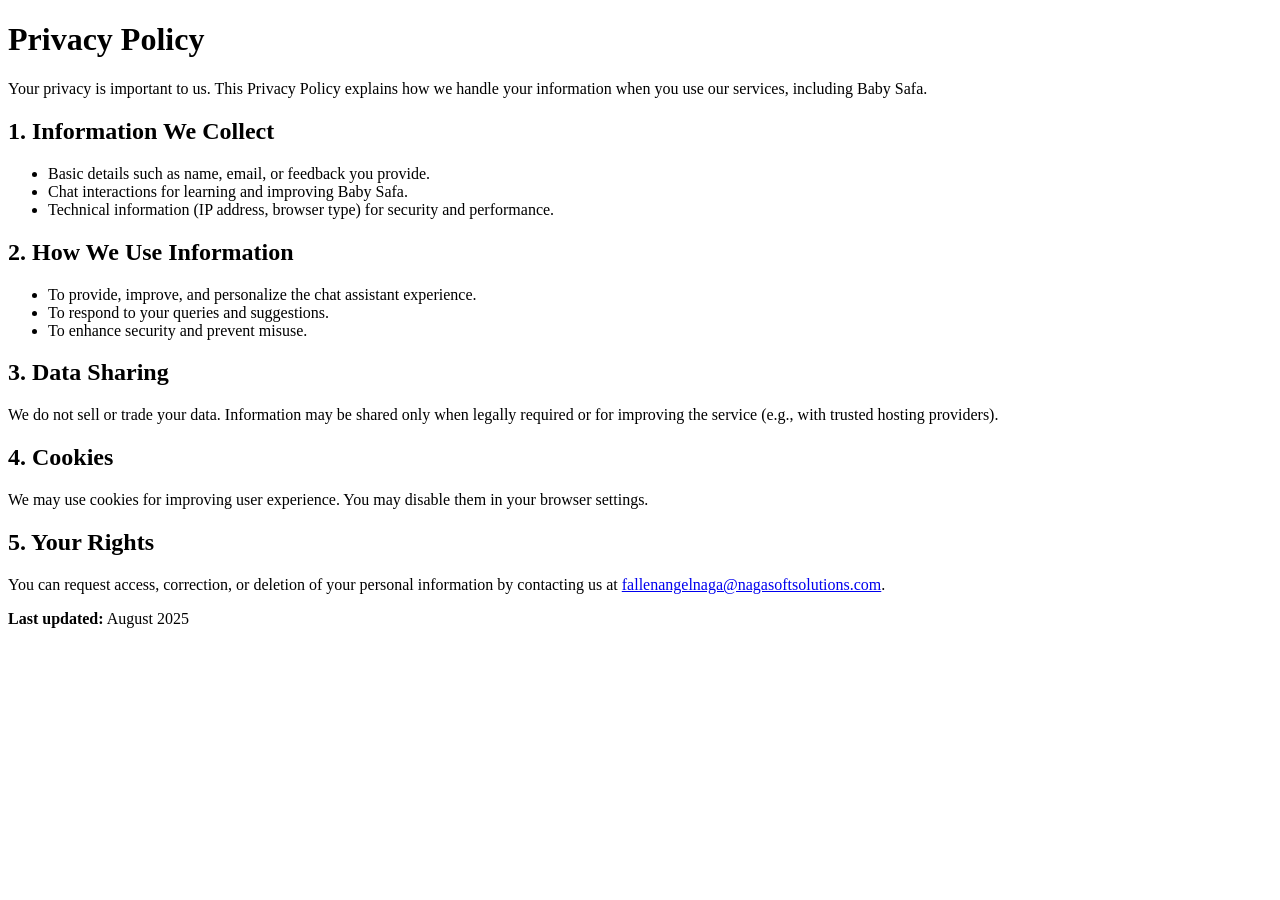
<file: privacy.html>
<!DOCTYPE html>
<html lang="en">
<head>
  <meta charset="UTF-8">
  <title>Privacy Policy | Naga Software Solution - Innovative Technology Solutions</title>
</head>
<body>
  <h1>Privacy Policy</h1>
  <p>Your privacy is important to us. This Privacy Policy explains how we handle your information when you use our services, including Baby Safa.</p>

  <h2>1. Information We Collect</h2>
  <ul>
    <li>Basic details such as name, email, or feedback you provide.</li>
    <li>Chat interactions for learning and improving Baby Safa.</li>
    <li>Technical information (IP address, browser type) for security and performance.</li>
  </ul>

  <h2>2. How We Use Information</h2>
  <ul>
    <li>To provide, improve, and personalize the chat assistant experience.</li>
    <li>To respond to your queries and suggestions.</li>
    <li>To enhance security and prevent misuse.</li>
  </ul>

  <h2>3. Data Sharing</h2>
  <p>We do not sell or trade your data. Information may be shared only when legally required or for improving the service (e.g., with trusted hosting providers).</p>

  <h2>4. Cookies</h2>
  <p>We may use cookies for improving user experience. You may disable them in your browser settings.</p>

  <h2>5. Your Rights</h2>
  <p>You can request access, correction, or deletion of your personal information by contacting us at <a href="mailto:fallenangelnaga@nagasoftsolutions.com">fallenangelnaga@nagasoftsolutions.com</a>.</p>

  <p><strong>Last updated:</strong> August 2025</p>
</body>
</html>
</file>
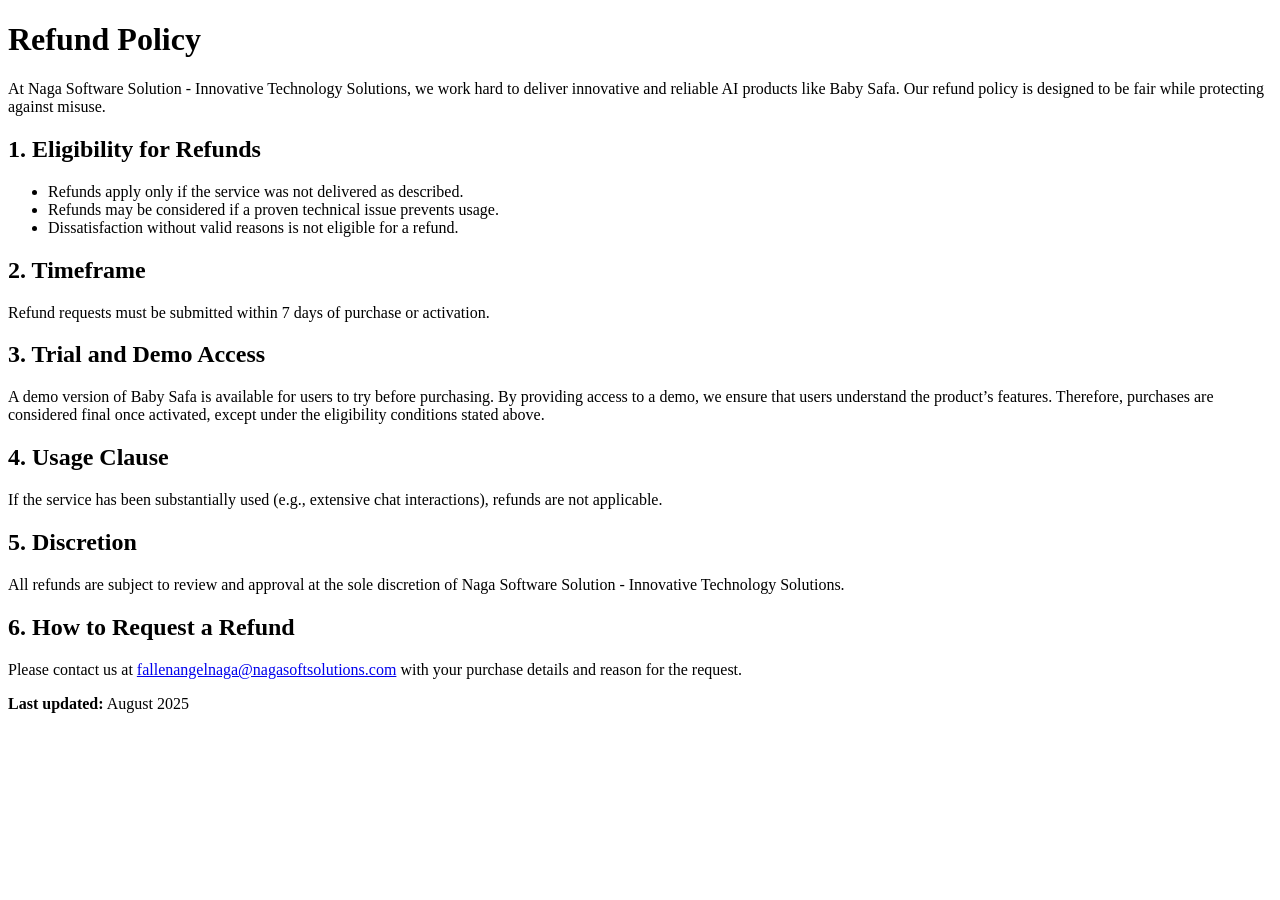
<file: refund.html>
<!DOCTYPE html>
<html lang="en">
<head>
  <meta charset="UTF-8">
  <title>Refund Policy | Naga Software Solution - Innovative Technology Solutions</title>
</head>
<body>
  <h1>Refund Policy</h1>
  <p>At Naga Software Solution - Innovative Technology Solutions, we work hard to deliver innovative and reliable AI products like Baby Safa. Our refund policy is designed to be fair while protecting against misuse.</p>

  <h2>1. Eligibility for Refunds</h2>
  <ul>
    <li>Refunds apply only if the service was not delivered as described.</li>
    <li>Refunds may be considered if a proven technical issue prevents usage.</li>
    <li>Dissatisfaction without valid reasons is not eligible for a refund.</li>
  </ul>

  <h2>2. Timeframe</h2>
  <p>Refund requests must be submitted within 7 days of purchase or activation.</p>

  <h2>3. Trial and Demo Access</h2>
  <p>A demo version of Baby Safa is available for users to try before purchasing. By providing access to a demo, we ensure that users understand the product’s features. Therefore, purchases are considered final once activated, except under the eligibility conditions stated above.</p>

  <h2>4. Usage Clause</h2>
  <p>If the service has been substantially used (e.g., extensive chat interactions), refunds are not applicable.</p>

  <h2>5. Discretion</h2>
  <p>All refunds are subject to review and approval at the sole discretion of Naga Software Solution - Innovative Technology Solutions.</p>

  <h2>6. How to Request a Refund</h2>
  <p>Please contact us at <a href="mailto:fallenangelnaga@nagasoftsolutions.com">fallenangelnaga@nagasoftsolutions.com</a> with your purchase details and reason for the request.</p>

  <p><strong>Last updated:</strong> August 2025</p>
</body>
</html>
</file>
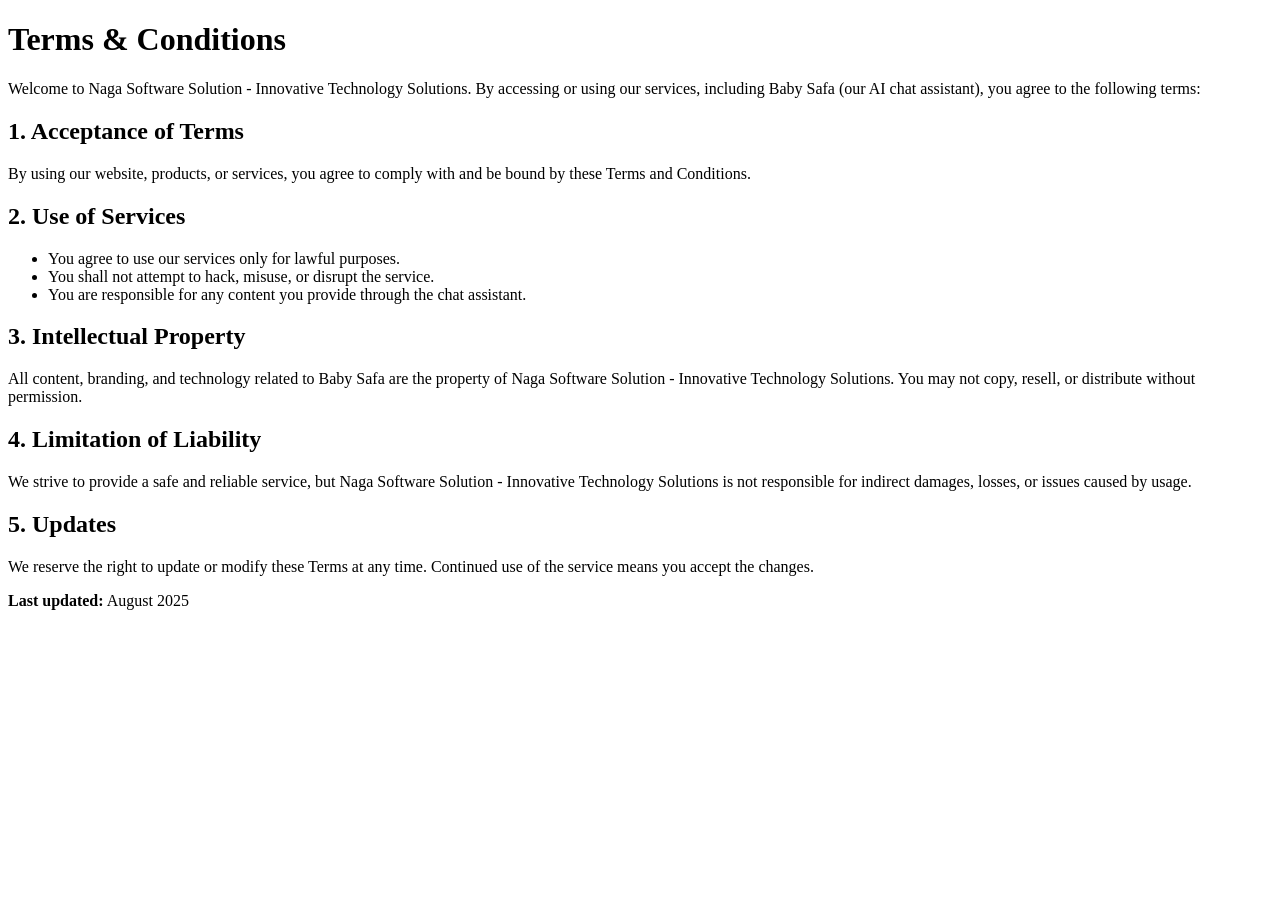
<file: terms.html>
<!DOCTYPE html>
<html lang="en">
<head>
  <meta charset="UTF-8">
  <title>Terms & Conditions | Naga Software Solution - Innovative Technology Solutions</title>
</head>
<body>
  <h1>Terms & Conditions</h1>
  <p>Welcome to Naga Software Solution - Innovative Technology Solutions. By accessing or using our services, including Baby Safa (our AI chat assistant), you agree to the following terms:</p>

  <h2>1. Acceptance of Terms</h2>
  <p>By using our website, products, or services, you agree to comply with and be bound by these Terms and Conditions.</p>

  <h2>2. Use of Services</h2>
  <ul>
    <li>You agree to use our services only for lawful purposes.</li>
    <li>You shall not attempt to hack, misuse, or disrupt the service.</li>
    <li>You are responsible for any content you provide through the chat assistant.</li>
  </ul>

  <h2>3. Intellectual Property</h2>
  <p>All content, branding, and technology related to Baby Safa are the property of Naga Software Solution - Innovative Technology Solutions. You may not copy, resell, or distribute without permission.</p>

  <h2>4. Limitation of Liability</h2>
  <p>We strive to provide a safe and reliable service, but Naga Software Solution - Innovative Technology Solutions is not responsible for indirect damages, losses, or issues caused by usage.</p>

  <h2>5. Updates</h2>
  <p>We reserve the right to update or modify these Terms at any time. Continued use of the service means you accept the changes.</p>

  <p><strong>Last updated:</strong> August 2025</p>
</body>
</html>
</file>
